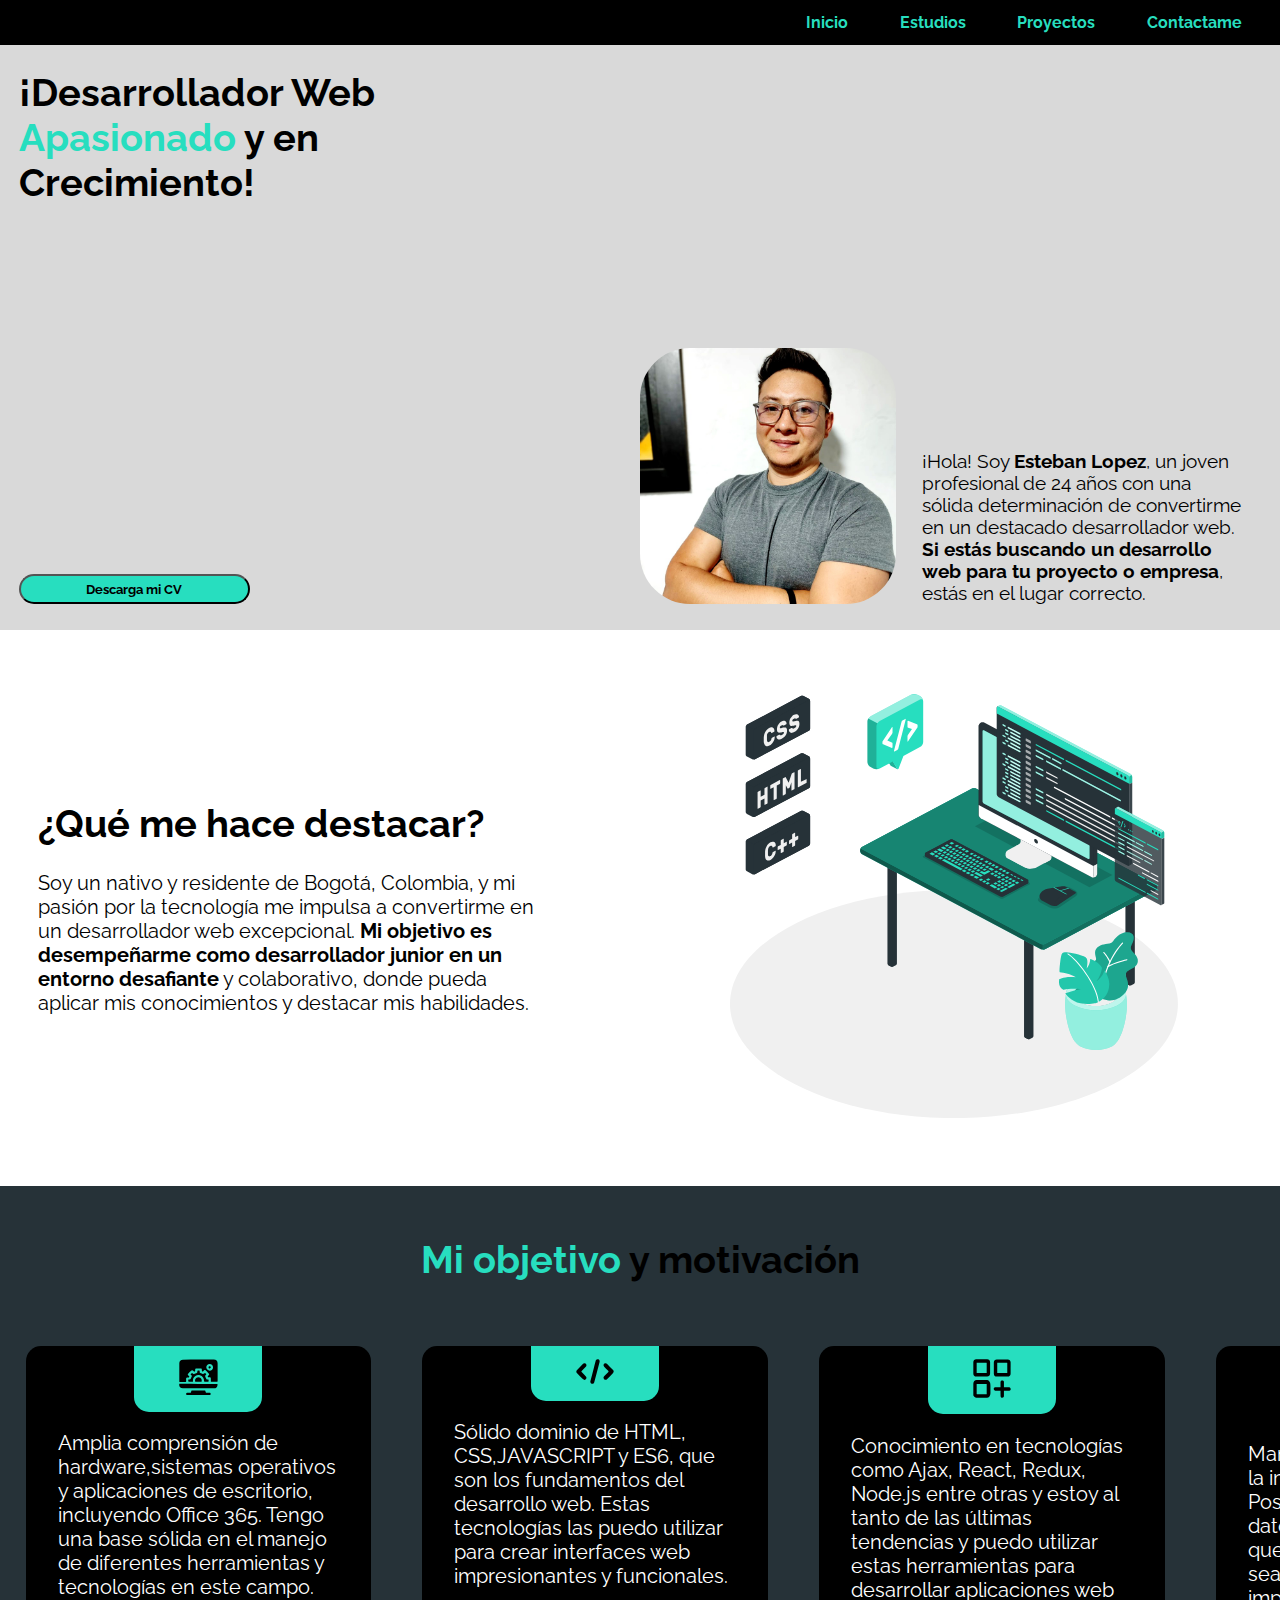
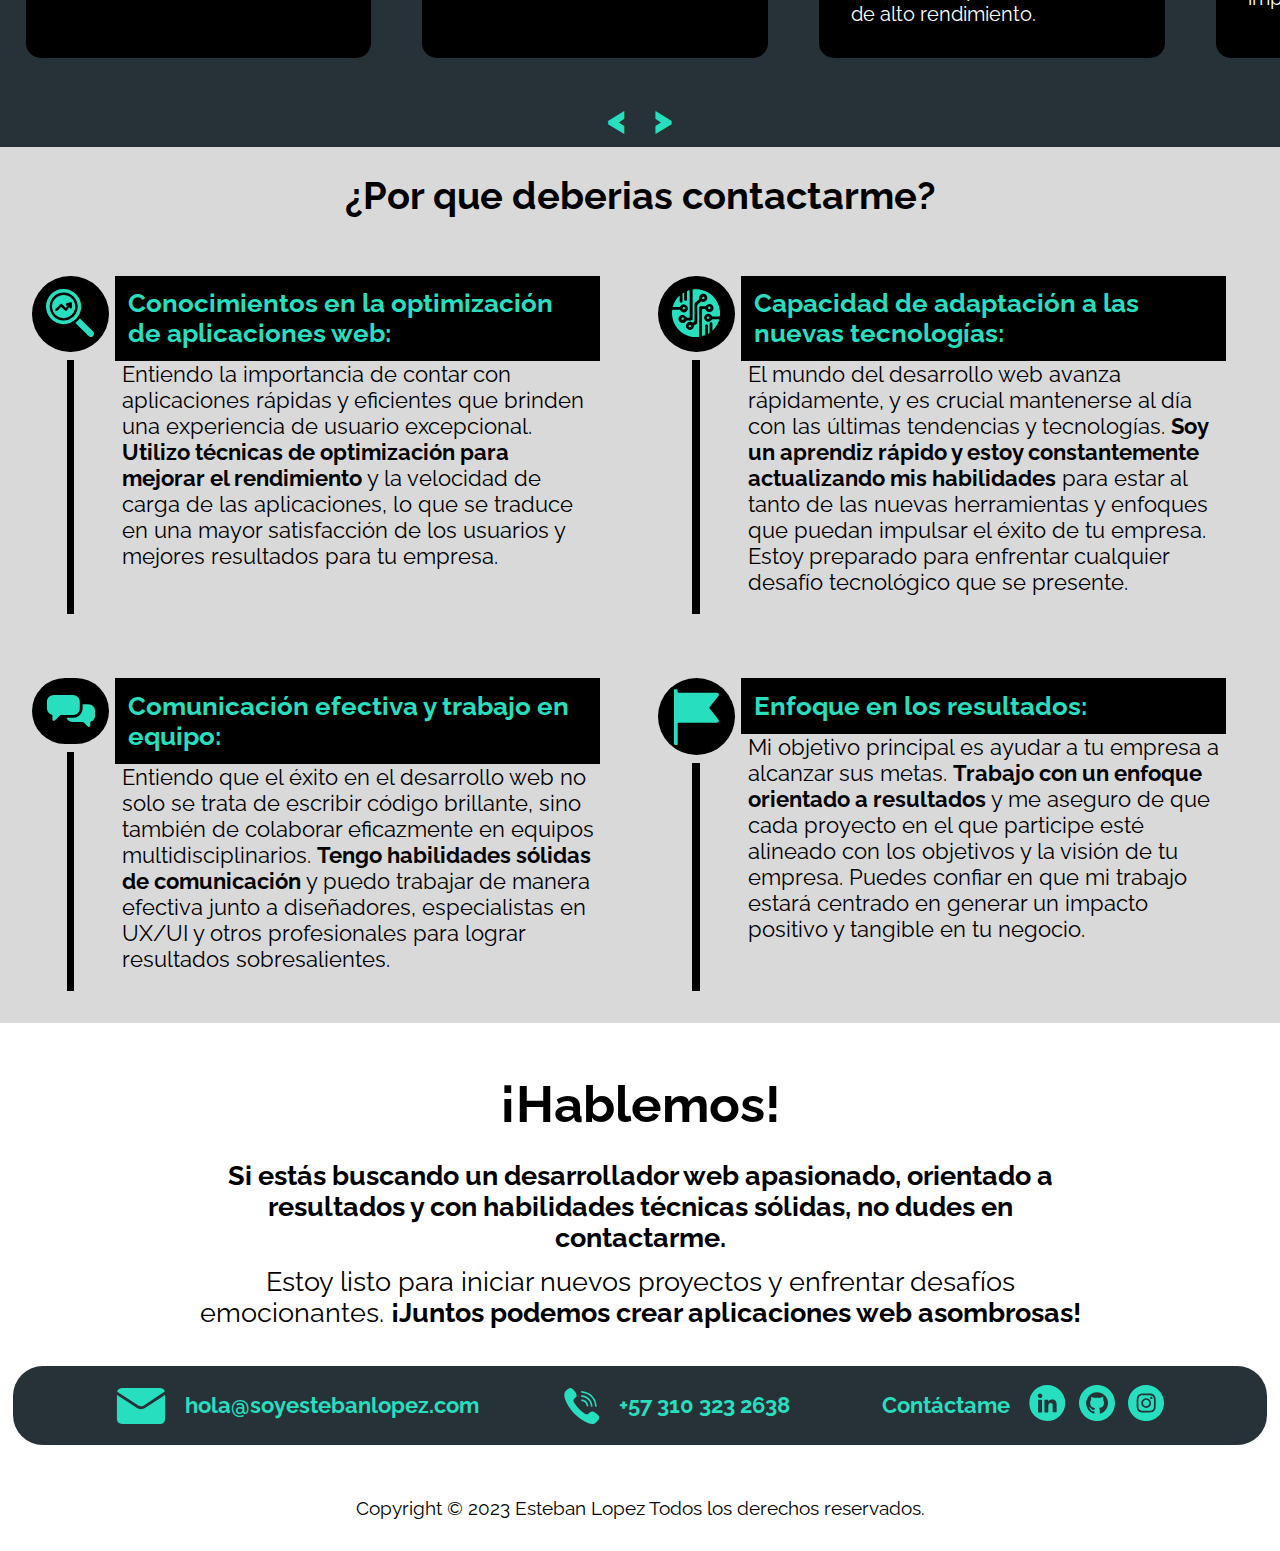
<file: index.html>
<!DOCTYPE html>
<html lang="en">
<head>
    <meta charset="UTF-8">
    <meta name="viewport" content="width=device-width, initial-scale=1.0">
    <title>Esteban Lopez</title>
    <link rel="preconnect" href="https://fonts.googleapis.com">
    <link rel="preconnect" href="https://fonts.gstatic.com" crossorigin>
    <link href="https://fonts.googleapis.com/css2?family=Raleway:wght@400;700&display=swap" rel="stylesheet">
    <link rel="stylesheet" href="./style.css">
</head>
<body>
    <header>
        <nav> 
            <div class="nav">
                <ul>
                    <li><a href="index.html">Inicio</a></li>
                    <li><a href="estudios.html">Estudios</a></li>
                    <li><a href="proyectos.html">Proyectos</a></li>
                    <li><a href="contactame.html">Contactame</a></li>
                </ul>
            </div>
            
        </nav>
        <section>
            <div class="descripcion-personal">
                <h1 class="titulo">¡Desarrollador Web <span>Apasionado</span> y en Crecimiento!</h1>
                <a target="_blank" href="https://drive.google.com/file/d/13ZDdUmEggeqYKRhqDUfkuOVHTwAnoJIM/view?usp=drive_link"><button>Descarga mi CV</button></a>
            </div>

            <div class="descripcion-personal-img">
                <img class="img-personal" src="./Imagenes/BrandonLopez.jpg" alt="Brandon Lopez">
                <p>¡Hola! Soy <span>Esteban Lopez</span>, un joven profesional de 24 años con una sólida determinación de convertirme en un destacado desarrollador web. <span>Si estás buscando un desarrollo web para tu proyecto o empresa</span>, estás en el lugar correcto.</p>
            </div>
        </section>
    </header>

    <main>
        <section class="conten-destacar">
            <div class="descripcion">
                <h2>¿Qué me hace destacar?</h2>
                <p>Soy un nativo y residente de Bogotá, Colombia, y mi pasión por la tecnología me impulsa a convertirme en un desarrollador web excepcional. <span>Mi objetivo es desempeñarme como desarrollador junior en un entorno desafiante</span> y colaborativo, donde pueda aplicar mis conocimientos y destacar mis habilidades.</p>
            </div>
            <div>
                <img src="./Imagenes/Escritorio.svg" alt="Escritorio Brandon Lopez">
            </div>
        </section>

        <div class="content_objetivo_contactarme">
            <section class="conten-objetivo">
                <h2><span>Mi objetivo</span> y motivación</h2>
           
                <div>
                    <div class="carousel">
                        <div class="carousel-content">
                            <div class="carousel-item">
                                <div>
                                    <img src="./Imagenes/img1.svg" alt="">
                                </div>
                                <p>Amplia comprensión de hardware,sistemas operativos y aplicaciones de escritorio, incluyendo Office 365. Tengo una base sólida en el manejo de diferentes herramientas y tecnologías en este campo.</p>
                            </div>
                            <div class="carousel-item">
                                <div>
                                    <img src="./Imagenes/img2.svg" alt="">
                                </div>
                                <p>Sólido dominio de HTML, CSS,JAVASCRIPT y ES6, que son los fundamentos del desarrollo web. Estas tecnologías las puedo utilizar para crear interfaces web impresionantes y funcionales.</p>
                            </div>
                            <div class="carousel-item">
                            <!-- Contenido del tercer item -->
                                <div>
                                    <img src="./Imagenes/img3.svg" alt="">
                                </div>
                                <p>Conocimiento en tecnologías como Ajax, React, Redux, Node.js entre otras y estoy al tanto de las últimas tendencias y puedo utilizar estas herramientas para desarrollar aplicaciones web de alto rendimiento.</p>
                            </div>
                            <div class="carousel-item">
                            <!-- Contenido del cuarto item -->
                                <div>
                                    <img src="./Imagenes/img4.svg" alt="">
                                </div>
                                <p>Manejo de pruebas “testing” y la implementación de PostgreSQL como base de datos. Puedo asegurarme de que tus aplicaciones web sean estables e impresionantes.</p>
                            </div>
                            <div class="carousel-item">
                            <!-- Contenido del quinto item -->
                                <div>
                                    <img src="./Imagenes/img5.svg" alt="">
                                </div>
                                <p>Habilidad para colaborar efectivamente en equipos multidisciplinarios. Me encanta trabajar en equipo, aportar ideas innovadoras y encontrar soluciones creativas para los desafíos que se presenten.</p>
                            </div>
                        </div>
                            <div class="btn-container">
                                <button id="btn-prev" class="btn-prev">&lt;</button>
                                <button class="btn-next">&gt;</button>
                            </div>        
                    </div>
                </div>                             
            </section>
            <section class="content_contactarme">
                <h2 class="title-porque">¿Por que deberias contactarme?</h2>
    
                <div class="content-porques">
                    <div class="content-porque">
                        <div class="content-img">
                            <div class="img">
                                <img src="./Imagenes/icon1.svg" alt="">
                            </div>
                            <div class="barra">s</div>
                        </div>
                        <div class="content-img">
                            <div class="content-porque-title">
                                Conocimientos en la optimización de aplicaciones web:
                            </div>
                            <div class="content-porque-content">
                                Entiendo la importancia de contar con aplicaciones rápidas y eficientes que brinden una experiencia de usuario excepcional. <span>Utilizo técnicas de optimización para mejorar el rendimiento</span> y la velocidad de carga de las aplicaciones, lo que se traduce en una mayor satisfacción de los usuarios y mejores resultados para tu empresa.
                            </div>
                        </div>
                    </div>
                    <div class="content-porque">
                        <div class="content-img">
                            <div class="img">
                                <img src="./Imagenes/icon2.svg" alt="">
                            </div>
                            <div class="barra">s</div>
                        </div>
                        <div class="content-img">
                            <div class="content-porque-title">
                                Capacidad de adaptación a las nuevas tecnologías:
                            </div>
                            <div class="content-porque-content">
                                El mundo del desarrollo web avanza rápidamente, y es crucial mantenerse al día con las últimas tendencias y tecnologías. <span>Soy un aprendiz rápido y estoy constantemente actualizando mis habilidades</span> para estar al tanto de las nuevas herramientas y enfoques que puedan impulsar el éxito de tu empresa. Estoy preparado para enfrentar cualquier desafío tecnológico que se presente.
                            </div>
                        </div>
                    </div>
                    <div class="content-porque">
                        <div class="content-img">
                            <div class="img">
                                <img src="./Imagenes/icon3.svg" alt="">
                            </div>
                            <div class="barra">s</div>
                        </div>
                        <div class="content-img">
                            <div class="content-porque-title">
                                Comunicación efectiva y trabajo en equipo:
                            </div>
                            <div class="content-porque-content">
                                Entiendo que el éxito en el desarrollo web no solo se trata de escribir código brillante, sino también de colaborar eficazmente en equipos multidisciplinarios. <span>Tengo habilidades sólidas de comunicación</span> y puedo trabajar de manera efectiva junto a diseñadores, especialistas en UX/UI y otros profesionales para lograr resultados sobresalientes.
                            </div>
                        </div>
                    </div>
                    <div class="content-porque">
                        <div class="content-img">
                            <div class="img">
                                <img src="./Imagenes/icon4.svg" alt="">
                            </div>
                            <div class="barra">s</div>
                        </div>
                        <div class="content-img">
                            <div class="content-porque-title">
                                Enfoque en los resultados:
                            </div>
                            <div class="content-porque-content">
                                Mi objetivo principal es ayudar a tu empresa a alcanzar sus metas. <span>Trabajo con un enfoque orientado a resultados</span> y me aseguro de que cada proyecto en el que participe esté alineado con los objetivos y la visión de tu empresa. Puedes confiar en que mi trabajo estará centrado en generar un impacto positivo y tangible en tu negocio.
                            </div>
                        </div>
                    </div>
                </div>
            </section>
        </div>
    </main>
    <footer>
        <div class="text">
            <p class="title"><span>¡Hablemos!</span></p>
            <p><span>Si estás buscando un desarrollador web apasionado, orientado a resultados y con habilidades técnicas sólidas, no dudes en contactarme.</span></p>
            <p>Estoy listo para iniciar nuevos proyectos y enfrentar desafíos emocionantes. <span>¡Juntos podemos crear aplicaciones web asombrosas!</span></p>
        </div>
        
        <div class="content-redes">         
            <div>
                <img src="./Imagenes/iconCorreo.svg" alt="">
                <p><a href="mailto:hola@soyestebanlopez.com">hola@soyestebanlopez.com</a>
                </p>
            </div>
            <div>
                <img src="./Imagenes/iconTel.svg" alt="">
                <p><a href="tel:+573103232638">+57 310 323 2638</a>
                </p>  
            </div>
            <div>
                <P>Contáctame</P>

                <a href="https://www.linkedin.com/in/esteban-lopez-monroy-01b562232/">
                    <img src="./Imagenes/iconIn.svg" alt="">
                </a>
                <a href="https://github.com/BrandonLopez98">
                    <img src="./Imagenes/iconGit.svg" alt="">
                </a>
                <a href="https://www.instagram.com/brandonlopezmonroy/" className="submit-button">
                    <img src="./Imagenes/iconInsta.svg" alt="">
                </a>
            </div>
        </div>
        <p class="copy">Copyright © 2023 Esteban Lopez Todos los derechos reservados.</p>
    </footer>

    <script src="./main.js"></script>

</body>
</html>
</file>
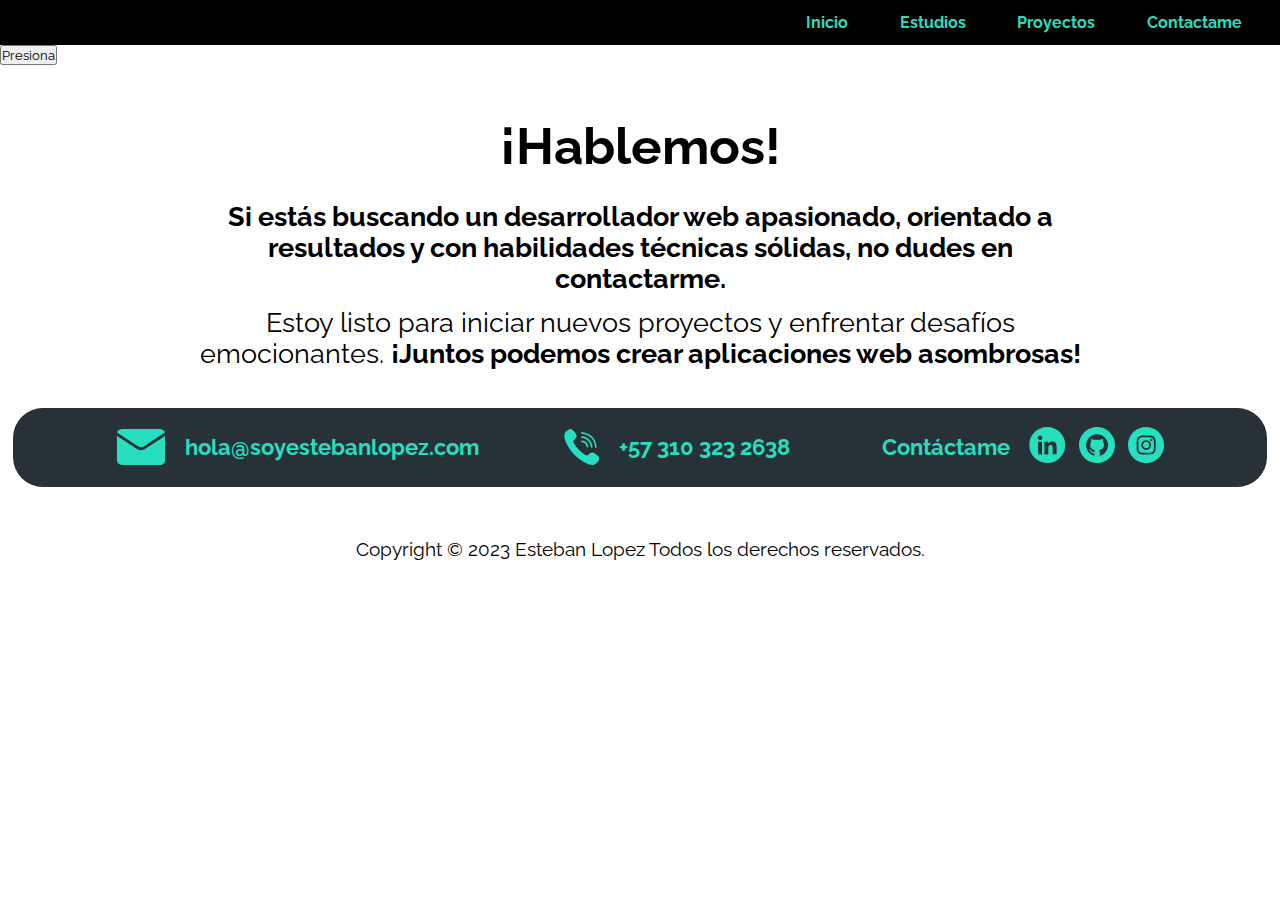
<file: proyectos.html>
<!DOCTYPE html>
<html lang="en">
<head>
    <meta charset="UTF-8">
    <meta name="viewport" content="width=device-width, initial-scale=1.0">
    <title>Esteban Lopez</title>
    <link rel="preconnect" href="https://fonts.googleapis.com">
    <link rel="preconnect" href="https://fonts.gstatic.com" crossorigin>
    <link href="https://fonts.googleapis.com/css2?family=Raleway:wght@400;700&display=swap" rel="stylesheet">
    <link rel="stylesheet" href="./style.css">
    <link rel="stylesheet" href="./styleProyecto.css">
</head>
<body>
    <header>
        <nav> 
            <div class="nav">
                <ul>
                    <li><a href="index.html">Inicio</a></li>
                    <li><a href="estudios.html">Estudios</a></li>
                    <li><a href="proyectos.html">Proyectos</a></li>
                    <li><a href="contactame.html">Contactame</a></li>
                </ul>
            </div>
        </nav>
    </header>
    <main>
        <button id="mostrarPopup">Presiona</button>
        <div id="popup" class="oculto">
            <div class="contenido-popup">
                <span id="cerrarPopup" class="cerrar-popup">&times;</span>
                <p>¡Presionaste el botón!</p>
            </div>
        </div>
    </main>
    <footer>
        <div class="text">
            <p class="title"><span>¡Hablemos!</span></p>
            <p><span>Si estás buscando un desarrollador web apasionado, orientado a resultados y con habilidades técnicas sólidas, no dudes en contactarme.</span></p>
            <p>Estoy listo para iniciar nuevos proyectos y enfrentar desafíos emocionantes. <span>¡Juntos podemos crear aplicaciones web asombrosas!</span></p>
        </div>
        
        <div class="content-redes">         
            <div>
                <img src="./Imagenes/iconCorreo.svg" alt="">
                <p><a href="mailto:hola@soyestebanlopez.com">hola@soyestebanlopez.com</a>
                </p>
            </div>
            <div>
                <img src="./Imagenes/iconTel.svg" alt="">
                <p><a href="tel:+573103232638">+57 310 323 2638</a>
                </p>  
            </div>
            <div>
                <P>Contáctame</P>

                <a href="https://www.linkedin.com/in/esteban-lopez-monroy-01b562232/">
                    <img src="./Imagenes/iconIn.svg" alt="">
                </a>
                <a href="https://github.com/BrandonLopez98">
                    <img src="./Imagenes/iconGit.svg" alt="">
                </a>
                <a href="https://www.instagram.com/brandonlopezmonroy/" className="submit-button">
                    <img src="./Imagenes/iconInsta.svg" alt="">
                </a>
            </div>
        </div>
        <p class="copy">Copyright © 2023 Esteban Lopez Todos los derechos reservados.</p>
    </footer>
    <script src="./mainProyecto.js"></script>
</body>
</html>
</file>
<file: style.css>
*{
    font-family: 'Raleway', sans-serif;
    margin: 0;
    padding: 0;
    box-sizing: border-box;

}



nav{
    background: #000000;
    color: #27DEBF;
    font-weight: 700;
    max-width: 100vw;
}


.nav ul{
    display: flex;
    justify-content: space-around;
    max-width: 40vw;
    list-style: none;
    padding: 1vw;
    margin-left: 60vw;
    overflow-x: hidden;
}

.nav a{
    color:#27DEBF;
    text-decoration: none;
}

header section{
    display: flex;
    background: #D9D9D9;
    justify-content: space-between;
    height: 65vh;
    max-width: 100vw;
}

.descripcion-personal{
    width: 45vw;
    display: flex;
    flex-direction: column;
    justify-content: space-between;
    padding: 2vw 1.5vw;
}

.descripcion-personal-img{
    width: 50vw;
    display: flex;
    justify-content: space-between;
    align-items: end;
    padding: 2vw 0 2vw 0;
}

.descripcion-personal .titulo{
    font-weight: 700;
    font-size: 3vw;
}

.descripcion-personal .titulo span{
    color: #27DEBF;
}

.descripcion-personal button{
    width: 18vw;
    padding: 0.4vw;
    border-radius: 30px;
    background: #27DEBF;
    font-weight: 700;
    color: #000000;
}
.descripcion-personal button a{
    text-decoration: none;
    width: 18vw;
    padding: 0.4vw;
    border-radius: 30px;
    background: #27DEBF;
    font-weight: 700;
    color: #000000;
}

.img-personal{
    width: 20vw;
    border-radius: 50px;
    margin-right: 2vw;
}

.descripcion-personal-img p{
    font-weight: 400;
    font-size: 1.5vw;
    margin-right: 3vw;
}

.descripcion-personal-img p span{
    font-weight: 700;
}

.conten-destacar{
    display: flex;
    padding: 3vw;
    align-items: center;
    justify-content: space-between;
}
.conten-destacar div{
    width: 40vw;
}

.conten-destacar img{
    width: 35vw;
    margin: 2vw 0;
}

.conten-destacar h2{
    margin-bottom: 2vw;
    font-weight: 700;
    font-size: 3vw;
}

.conten-destacar p{
    font-weight: 400;
    font-size: 1.6vw;
}
.conten-destacar span{
    font-weight: 700;
}

.conten-objetivo{
    background: #263238;
    margin: 0;
}

.conten-objetivo h2{
    text-align: center;
    font-size: 3vw;
    padding: 4VW;
}

.conten-objetivo span{
    color: #27DEBF;
}


.carousel {
    overflow: hidden;
    position: relative;
    max-width: 100vw;
  }
  
  .carousel-content {
    display: flex;
    transition: transform 0.3s ease-in-out;
  }

.carousel-item{
    flex: 0 0 calc(30% - 3vw);
    background: #000000;
    border-radius: 15px;
    padding: 1vw;
    padding-top: 0;
    margin: 1vw 2vw;
}

.content_objetivo_contactarme{
    background-color: #D9D9D9;
}

.carousel-item div{
  background: #27DEBF;
  width: 10vw;
  text-align: center;
  border-radius: 0px 0px 15px 15px;
  margin: 0px auto;
  margin-bottom: 1.5vw;
}

.carousel-item img{
    max-width: 5vw;
    padding: 1vw;
}

.carousel-item p{
  color: #FFFFFF;
  font-weight: 400;
  font-size: 1.6vw;
  padding: 1.5vw;
  padding-top: 0;
}

.carousel-item span{
  font-weight: 700;
  color: #FFFFFF;
}


.btn-container {
  display: flex;
  justify-content: center;
  margin-top: 1.5vw;
}

.btn-prev,
.btn-next {
  background: transparent;
  color: #27DEBF;
  font-weight: 900;
  border: none;
  font-size: 3vw;
  padding: 0.5vw;
  margin: 0 0.5vw;
  cursor: pointer;
}

.btn-prev:hover,
.btn-next:hover {
  color: #000000;
}

.content_contactarme{
    background-color: #D9D9D9;
    margin: 0;
}

.title-porque{
    text-align: center;
    margin: 2vw;
    font-weight: 700;
    font-size: 3vw;
}

.content-porques{
    display: flex;
    flex-wrap: wrap;
}


.content-porque{
    max-width: 43.9vw;
    margin: 2.5vw;
    display: flex;
}

.content-porque .content-img .img{
    border-radius: 50px;
    width: 6vw;
    height: 6vw;
    background-color:#000000;
    padding: 15px;
    display: flex;
    justify-content: center;
    align-items: center;
    margin-bottom: 0.6vw;
}

.content-img{
    display: flex;
    flex-direction: column;
    align-items: center;

}

.content-img img{
    width: 4vw;
}

.content-img .barra{
    background-color: #000000;
    width: 0.6vw;
    height: 100%;
    color: transparent;
}

.content-porque-title{
    background-color: #000000;
    color: #27DEBF;
    font-weight: 700;
    padding: 1vw;
    font-size: 2vw;
    margin-left: 1vw;
    width: 100%;
}

.content-porque-content{
    font-weight: 400;
    font-size: 1.73vw;
    margin-left: 1vw;
    margin-bottom: 1.5vw;
}

.content-porque-content span{
    font-weight: 700;
}
footer{
    display: flex;
    flex-direction: column;
    justify-content: center;
    align-items: center;
}

footer .text .title{
    font-size: 4vw;
    margin: 4vw 0 2vw 0;
}

footer .text{
    width: 70vw;
    text-align: center;
    font-size: 2.1vw;
    margin-bottom: 2vw;
}

footer .text p{
    margin-bottom: 1vw;
    margin-top: 1vw;
}

footer p span{
    font-weight: 700;                                                                                                                                                                                                                                                                                                                                                                                                                                                                                                                                                                                                                                                                                                                                                                                                                                ;
}

footer .content-redes{
    display: flex;
    justify-content:space-around;
    align-items: center;
    background: #263238;
    width: 98%;
    border-radius: 30px;
    color: #27DEBF;
    font-weight: 700;
    padding: 1.5vw 5vw 1.5vw 5vw;
}
 
footer .content-redes a{
    text-decoration: none;
    color: #27DEBF;
}

footer .content-redes div{
    display: flex;
    align-items: center;
    justify-content:space-around;
    font-size: 1.7vw;
}

footer .content-redes div p{
 margin: 0 1vw 0 1vw;
}

footer .content-redes div img{
    margin: 0 0.5vw 0 0.5vw;
   }

footer .content-redes img{
    height: 4vh;

}

footer .copy{
    margin: 4vw 10vw 2.5vw 10vw;
    font-size: 1.5vw;
    color: #000000;
}

@media (max-width: 769px) {
    nav {
        width: 100%;
      }
      
      .nav ul {
        display: flex;
        justify-content: space-around;
        max-width: 1000vw;
        list-style: none;
        padding: 1vw;
        margin-left: auto;
        overflow-x: hidden;
      }
      
      header section{
        display: flex;
        background: #D9D9D9;
        justify-content: space-between;
        height: 30vh;
        max-width: 100vw;
    }
      
  }

  @media (max-width: 426px) {
    nav {
        width: 100%;
      }
      
      .nav ul {
        display: flex;
        justify-content: space-around;
        max-width: 1000vw;
        list-style: none;
        padding: 2vw;
        margin-left: auto;
        overflow-x: hidden;
        font-size: 3vw;
      }
      
      header section{
        display:flex;
        background: #D9D9D9;
        justify-content: space-between;
        height: 20vh;
        max-width: 100vw;
    }

    .descripcion-personal button{
        width: 30vw;
        padding: 0.4vw;
        border-radius: 30px;
        background: #27DEBF;
        font-weight: 700;
    }

    .conten-destacar{
        display: block;
        padding: 3vw;
    }
    .conten-destacar div{
        width: 90vw;
        text-align: center;
        margin-top: 2vw;
    }

    footer .content-redes img{
        height: 2vh;
    
    }
  }
</file>
<file: styleProyecto.css>
.oculto {
    display: none;
    position: fixed;
    top: 0;
    left: 0;
    width: 100%;
    height: 100%;
    background-color: rgba(0, 0, 0, 0.7);
    justify-content: center;
    align-items: center;
    z-index: 1;
}

.contenido-popup {
    background-color: #fff;
    padding: 20px;
    border-radius: 5px;
    box-shadow: 0 0 10px rgba(0, 0, 0, 0.2);
    text-align: center;
    position: relative;
}

.cerrar-popup {
    position: absolute;
    top: 10px;
    right: 10px;
    font-size: 20px;
    cursor: pointer;
}
</file>
